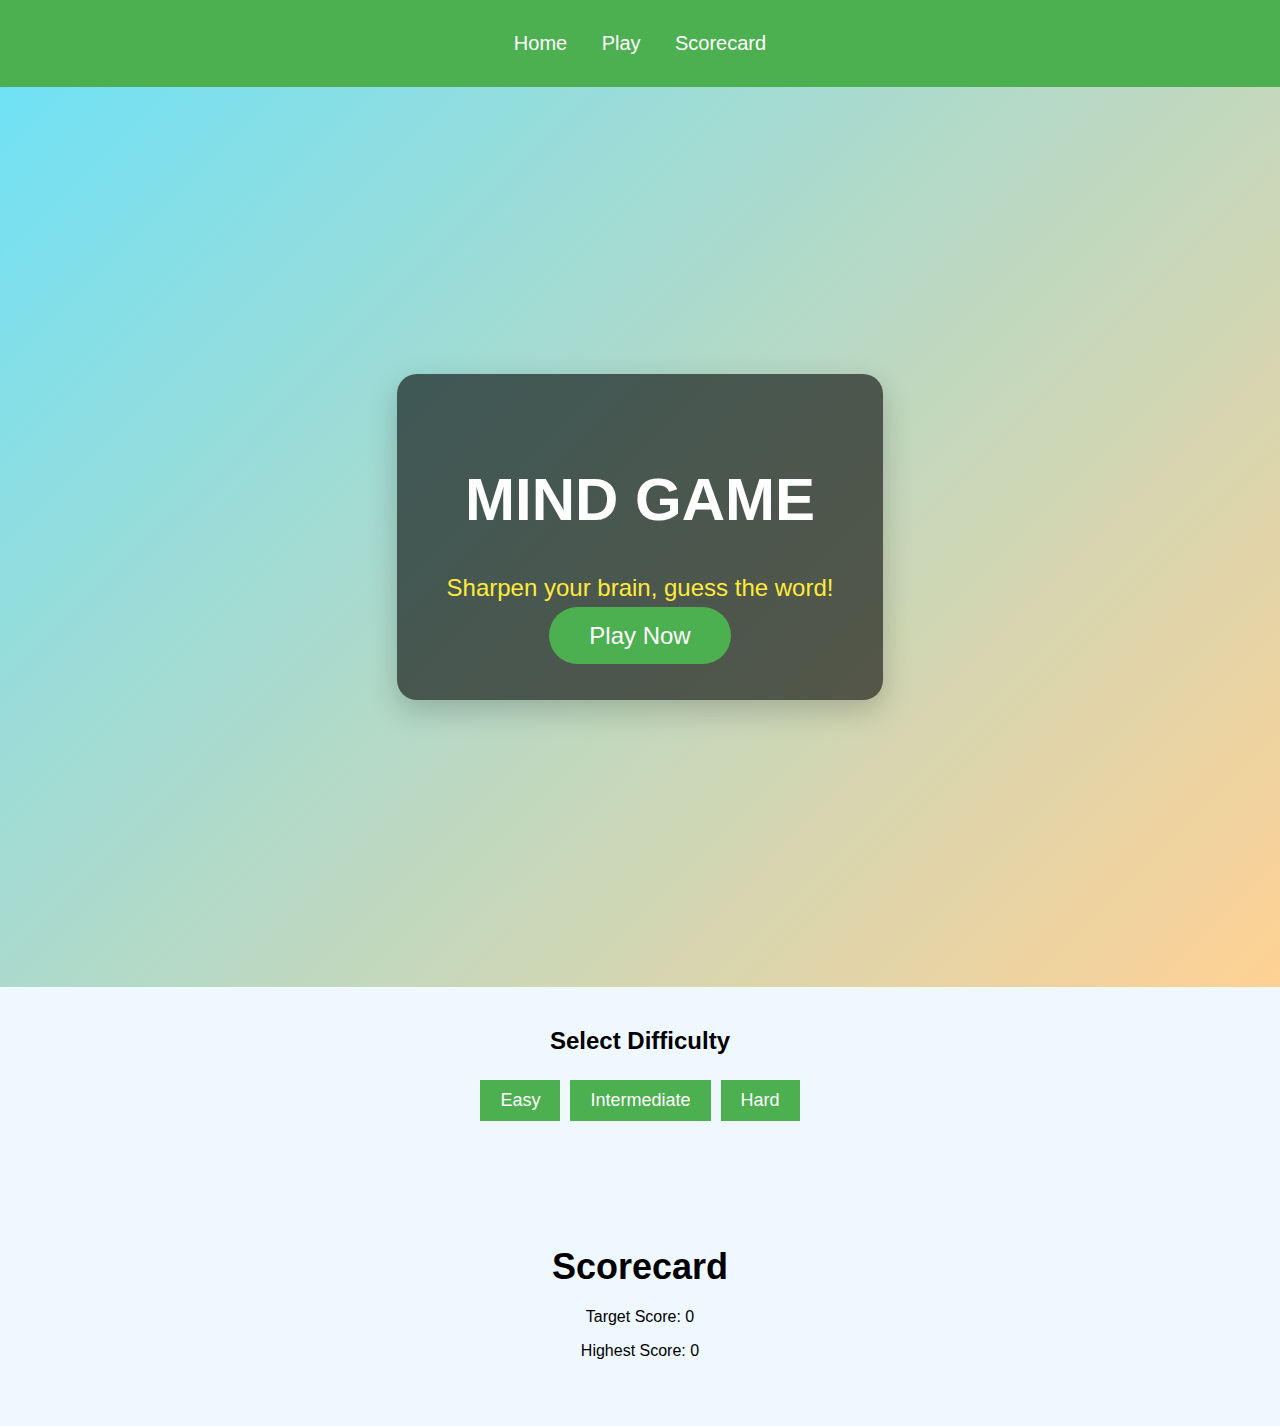
<file: index.html>
<!DOCTYPE html>
<html lang="en">
<head>
    <meta charset="UTF-8">
    <meta name="viewport" content="width=device-width, initial-scale=1.0">
    <title>Mind Game | Guess the Word</title>
    <link rel="stylesheet" href="style.css">
</head>
<body>

    <!-- Navbar -->
    <nav class="navbar">
        <ul>
            <li><a href="#home"><i class="fa fa-home"></i> Home</a></li>
            <li><a href="#play"><i class="fa fa-gamepad"></i> Play</a></li>
            <li><a href="#scorecard"><i class="fa fa-trophy"></i> Scorecard</a></li>
        </ul>
    </nav>

    <!-- Home Page -->
    <section id="home" class="home-section">
        <div class="content-wrapper">
            <h1 class="game-title">Mind Game</h1>
            <p class="tagline">Sharpen your brain, guess the word!</p>
            <a href="#play" class="play-btn">Play Now</a>
        </div>
    </section>

    <!-- Play Game Page (this section will house the word game logic) -->
    <section id="play" class="play-section">
        <h2>Select Difficulty</h2>
        <div class="levels">
            <button class="level-btn" onclick="startGame('easy')">Easy</button>
            <button class="level-btn" onclick="startGame('intermediate')">Intermediate</button>
            <button class="level-btn" onclick="startGame('hard')">Hard</button>
        </div>

        <div class="game-wrapper">
            <h1>Guess the word</h1>
            <div class="content">
                <input type="text" class="typing-input" maxlength="1">
                <div class="inputs"></div>
                <div class="details">
                    <p class="hint">Hint: <span></span></p>
                    <p class="guess-left">Remaining Guesses: <span></span></p>
                    <p class="wrong-letters">Wrong Letters: <span></span></p>
                </div>
                <button class="reset-btn">Reset Game</button>
            </div>
        </div>
    </section>

    <!-- Scorecard Page -->
    <section id="scorecard" class="scorecard-section">
        <h2>Scorecard</h2>
        <p>Target Score: <span id="target-score">0</span></p>
        <p>Highest Score: <span id="high-score">0</span></p>
    </section>

    <script src="script.js"></script>
</body>
</html>
</file>
<file: style.css>
/* General Styling */
body {
    margin: 0;
    padding: 0;
    font-family: 'Arial', sans-serif;
    background: #f0f8ff;
}

/* Navbar Styling */
.navbar {
    background: #4CAF50;
    padding: 1rem;
    text-align: center;
}

.navbar ul {
    list-style: none;
    padding: 0;
}

.navbar ul li {
    display: inline;
    margin: 0 15px;
}

.navbar ul li a {
    color: white;
    text-decoration: none;
    font-size: 20px;
}

.navbar ul li a:hover {
    color: #fff;
    text-decoration: underline;
}

/* Home Section Styling */
.home-section {
    height: 100vh;
    background: linear-gradient(135deg, #70e1f5 0%, #ffd194 100%);
    display: flex;
    align-items: center;
    justify-content: center;
    text-align: center;
    color: #fff;
}

.content-wrapper {
    background: rgba(0, 0, 0, 0.6);
    padding: 50px;
    border-radius: 20px;
    box-shadow: 0px 10px 30px rgba(0, 0, 0, 0.2);
}

.game-title {
    font-size: 60px;
    font-weight: bold;
    color: #fff;
    text-transform: uppercase;
}

.tagline {
    font-size: 24px;
    margin: 20px 0;
    color: #ffeb3b;
}

.play-btn {
    font-size: 24px;
    padding: 15px 40px;
    background-color: #4CAF50;
    color: #fff;
    text-decoration: none;
    border-radius: 50px;
    transition: background-color 0.3s ease;
}

.play-btn:hover {
    background-color: #45a049;
}

/* Responsive Design */
@media (max-width: 768px) {
    .game-title {
        font-size: 40px;
    }

    .play-btn {
        font-size: 20px;
        padding: 10px 30px;
    }
}


/* Play Section Styling */
.play-section {
    padding: 20px;
    text-align: center;
}

.levels {
    display: flex;
    justify-content: center;
    margin-bottom: 20px;
}

.level-btn {
    background-color: #4CAF50;
    color: white;
    padding: 10px 20px;
    margin: 5px;
    font-size: 18px;
    border: none;
    cursor: pointer;
}

.level-btn:hover {
    background-color: #45a049;
}

/* Game Wrapper */
.game-wrapper {
    background: #fff;
    padding: 20px;
    border-radius: 10px;
    width: 400px;
    margin: 0 auto;
    display: none; /* Hide by default */
}

.content .inputs input {
    width: 50px;
    height: 50px;
    margin: 5px;
    text-align: center;
    font-size: 20px;
}

/* Scorecard Section */
.scorecard-section {
    text-align: center;
    padding: 50px 0;
}

.scorecard-section h2 {
    font-size: 36px;
    margin-bottom: 20px;
}
</file>
